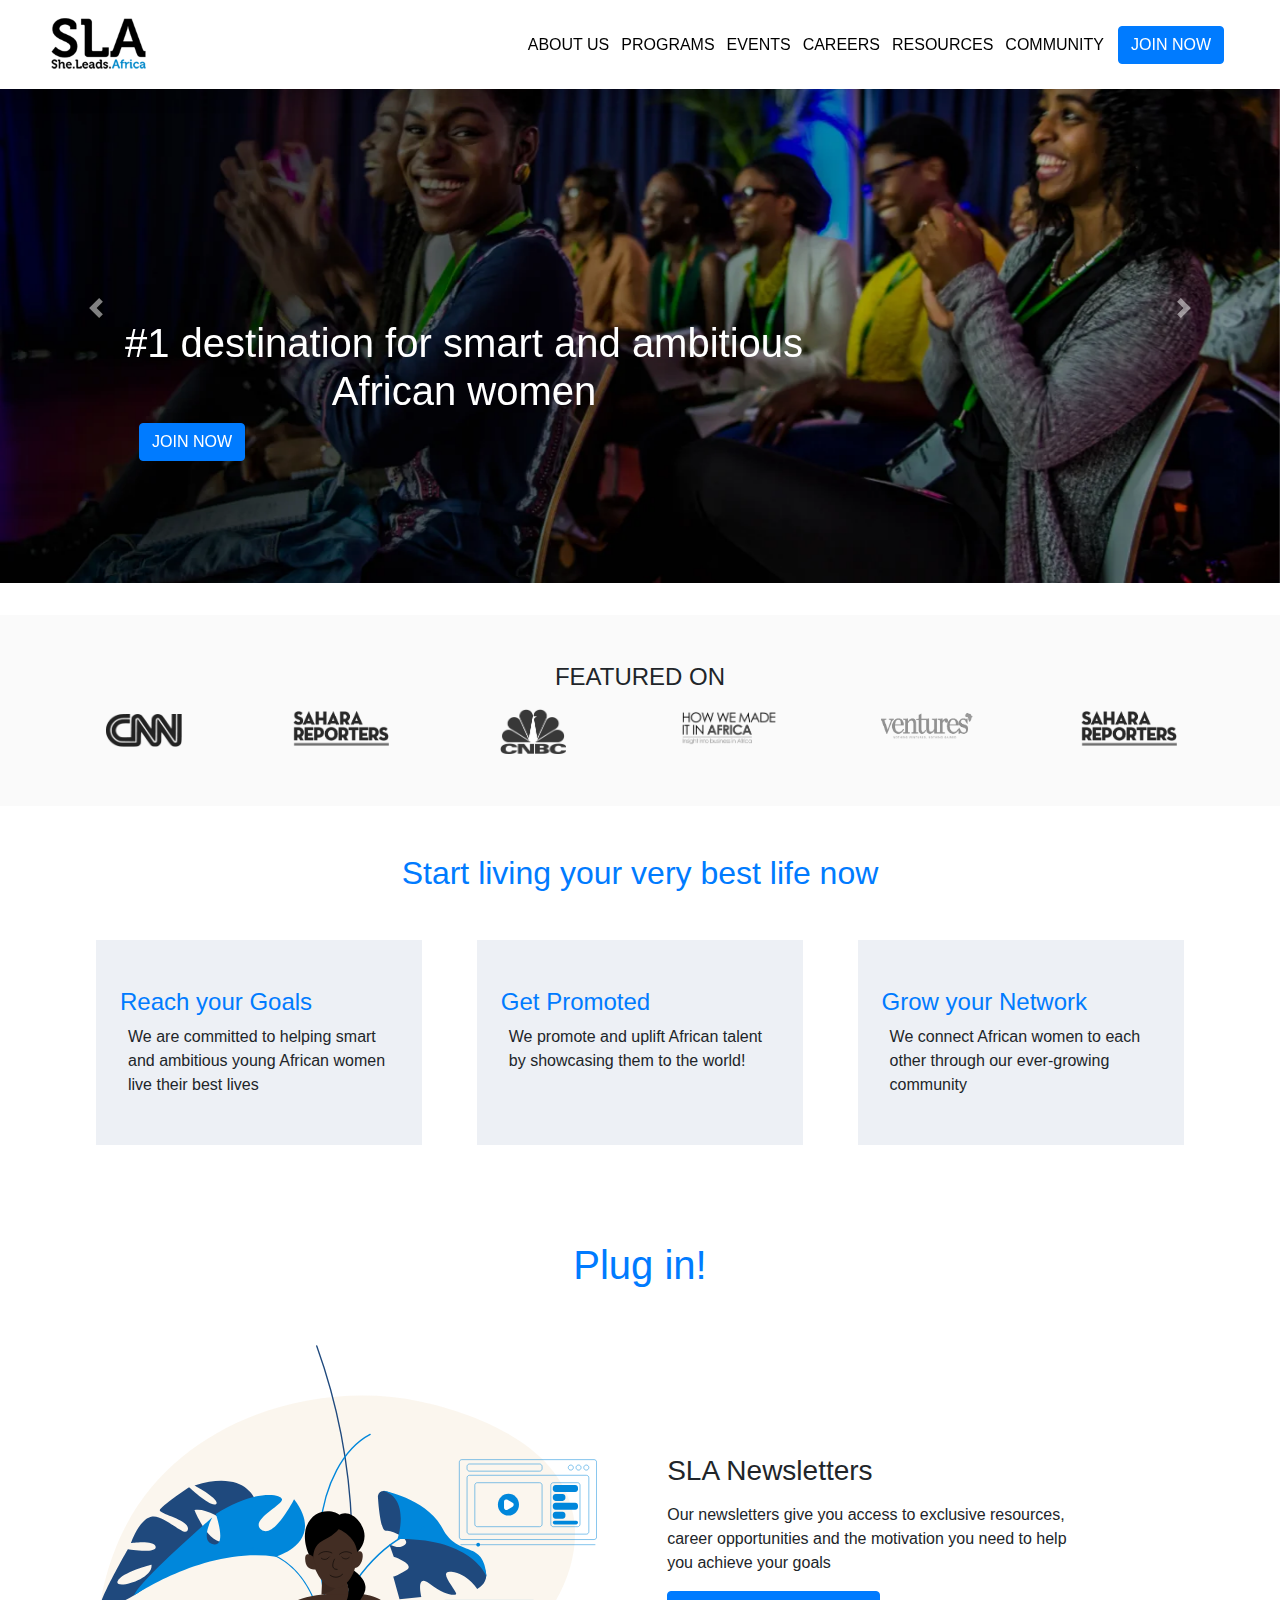
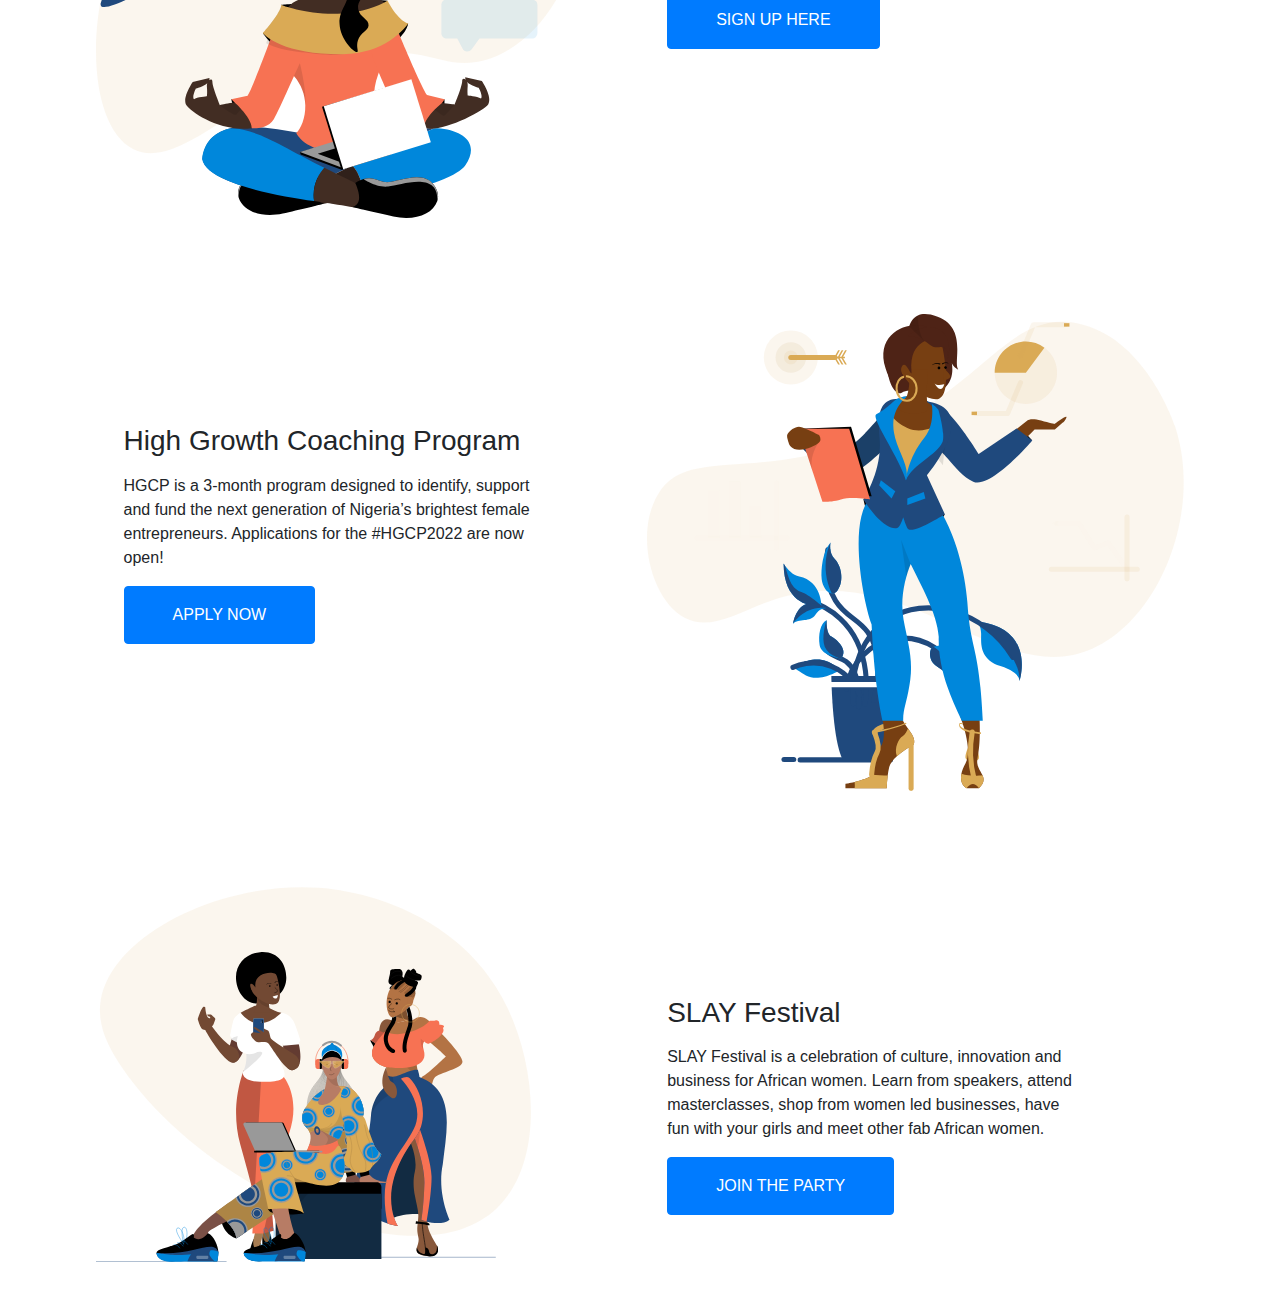
<file: index.html>
<!DOCTYPE html>
<html lang="en">

<head>
    <meta charset="UTF-8">
    <meta http-equiv="X-UA-Compatible" content="IE=edge">
    <meta name="viewport" content="width=device-width, initial-scale=1.0">
    <link rel="stylesheet" href="https://stackpath.bootstrapcdn.com/font-awesome/4.7.0/css/font-awesome.min.css">
    <link rel="stylesheet" href="https://cdn.jsdelivr.net/npm/bootstrap@4.6.1/dist/css/bootstrap.min.css">
    <link rel="stylesheet" href="./index.css">


    <title>She.Leads.African</title>
</head>

<body>

    <nav class="navbar   navbar-expand-md bg-white navbar-dark text-dark shadow py-3 px-5 fixed-top">

        <div class="">
            <img src="./images/she.PNG" alt="">
        </div>



        <!-- Toggler/collapsibe Button -->
        <button class="navbar-toggler" type="button" data-toggle="collapse" data-target="#collapsibleNavbar">
            <span class="navbar-toggler-icon"></span>
        </button>

        <!-- Navbar links -->
        <div class="collapse navbar-collapse d-flex justify-content-end " id="collapsibleNavbar">
            <ul class="navbar-nav ">

                <button class="">ABOUT US
                    <div class=" whyspring shadow rounded text-dark">
                        <div>
                            <p>WHO ARE WE</p>
                            <p>OUR JOURNEY</p>
                        </div>
                    </div>
                </button>
                <button class="">PROGRAMS
                    <div class=" whyspring shadow rounded text-dark">
                        <div>
                            <p>WHO ARE WE</p>
                            <p>OUR JOURNEY</p>
                        </div>
                    </div>
                </button>
                <button class="">EVENTS
                    <div class=" whyspring shadow rounded text-dark">
                        <div>
                            <p>WHO ARE WE</p>
                            <p>OUR JOURNEY</p>
                        </div>
                    </div>
                </button>
                <button class="">CAREERS

                </button>
                <button class="">RESOURCES

                </button>
                <button class="">COMMUNITY
                    <div class=" whyspring shadow rounded text-dark">
                        <div>
                            <p>WHO ARE WE</p>
                            <p>OUR JOURNEY</p>
                        </div>
                    </div>
                </button>


                <li class="nav-item">
                    <a class="nav-link " href="">
                        <button class="btn btn-primary">JOIN NOW</button>
                    </a>
                </li>
            </ul>
        </div>
    </nav>

    <div id="demo" class="carousel slide hhh" data-ride="carousel">
        <ul class="carousel-indicators">
            <li data-target="#demo" data-slide-to="0" class="active"></li>
            <li data-target="#demo" data-slide-to="1"></li>

        </ul>
        <div class="carousel-inner ">
            <div class="carousel-item active">
                <img src="./images/Hero-image-1.webp" alt="Los Angeles" width="1100" height="500">
                <div class="carousel-caption wii  ">
                    <h1 class="caro">#1 destination for smart and ambitious African women</h1>
                    <button class="btn btn-primary car">JOIN NOW</button>
                </div>
            </div>
            <div class="carousel-item">
                <img src="./images/shee.PNG" alt="Chicago" width="1100" height="500">

            </div>

        </div>
        <a class="carousel-control-prev" href="#demo" data-slide="prev">
            <span class="carousel-control-prev-icon"></span>
        </a>
        <a class="carousel-control-next" href="#demo" data-slide="next">
            <span class="carousel-control-next-icon"></span>
        </a>
    </div>

    <div class="p-5 feature">
        <h4 class="d-flex justify-content-center pb-2">
            FEATURED ON
        </h4>
        <div class="d-flex w-100 justify-content-around ">
            <div>
                <img src="./images/cnn.PNG" alt="">
            </div>
            <div>
                <img src="./images/sahara.PNG" alt="">
            </div>

            <div>
                <img src="./images/cnbc.PNG" alt="">
            </div>
            <div>
                <img src="./images/how.PNG" alt="">
            </div>
            <div>
                <img src="./images/venture.PNG" alt="">

            </div>
            <div>
                <img src="./images/sahara.PNG" alt="">
            </div>
        </div>

    </div>

    <section class="px-5 ">
        <div class="p-5">
            <h2 class=" text-primary d-flex justify-content-center">
                Start living your very best life now
            </h2>
            <div>
                <div class="d-flex justify-content-between mt-5">
                    <div class=" py-5 p-4 reach  " style="width: 30%;">
                        <h4 class="text-primary">
                            Reach your Goals
                        </h4>
                        <div class="px-2">
                            We are committed to helping smart and ambitious young African women live their best lives

                        </div>
                    </div>
                    <div class=" py-5 p-4 reach  " style="width: 30%;">
                        <h4 class="text-primary">
                            Get Promoted
                        </h4>
                        <div class="px-2">
                            We promote and uplift African talent by showcasing them to the world!

                        </div>
                    </div>
                    <div class=" py-5 p-4 reach  " style="width: 30%;">
                        <h4 class="text-primary">
                            Grow your Network
                        </h4>
                        <div class="px-2">
                            We connect African women to each other through our ever-growing community
                        </div>
                    </div>
                </div>
            </div>
        </div>

    </section>

    <div class="d-flex justify-content-center mt-5">
        <h1 class="text-primary">Plug in!</h1>
    </div>

    <section class="px-5">
        <div class="flex p-5 ">
            <div class="wii">
                <img src="./images/she1_files/MMI.svg" alt="">
            </div>
            <div class="wii fif">
                <div class="high">
                    <h3>SLA Newsletters</h3>
                    <div class="mt-3">
                        Our newsletters give you access to exclusive resources, career opportunities and the motivation
                        you need to help you achieve your goals
                    </div>
                    <button class="btn btn-primary py-3 mt-3 px-5">SIGN UP HERE</button>
                </div>
            </div>



        </div>
    </section>
    <section class="px-5">
        <div class="flex p-5">
            <div>
                <div class="high">
                    <h3>High Growth Coaching Program</h3>
                    <div class="mt-3">
                        HGCP is a 3-month program designed to identify, support and fund the next generation of
                        Nigeria’s brightest female entrepreneurs. Applications for the #HGCP2022 are now open!
                    </div>
                    <button class="btn btn-primary py-3 mt-3 px-5">APPLY NOW</button>
                </div>
            </div>


            <div>
                <img src="./images/she1_files/HGCP.svg" alt="">
            </div>
        </div>
    </section>
    <section class="px-5">
        <div class="flex p-5 ">
            <div class="wii">
                <img src="./images/she1_files/slay-festival.svg" width="80%" alt="">
            </div>
            <div class="wii fif">
                <div class="high">
                    <h3>SLAY Festival</h3>
                    <div class="mt-3">
                        SLAY Festival is a celebration of culture, innovation and business for African women. Learn from
                        speakers, attend masterclasses, shop from women led businesses, have fun with your girls and
                        meet other fab African women.
                    </div>
                    <button class="btn btn-primary py-3 mt-3 px-5">JOIN THE PARTY</button>
                </div>
            </div>



        </div>
    </section>

</body>

</html>
<script src="https://cdn.jsdelivr.net/npm/jquery@3.6.0/dist/jquery.slim.min.js"></script>
<script src="https://cdn.jsdelivr.net/npm/popper.js@1.16.1/dist/umd/popper.min.js"></script>
<script src="https://cdn.jsdelivr.net/npm/bootstrap@4.6.1/dist/js/bootstrap.bundle.min.js"></script>
</file>
<file: index.css>
a {
    text-decoration: none;
    color: black;
}

.carousel-inner img {
    width: 100%;
    height: 100%;
}

.hhh {
    height: 615px;
}



.caro {

    margin-top: -35%;
    margin-left: -15%;
}

.car {
    margin-left: -100%;
}

.feature {
    background-color: #FAFAFA;
}

.reach {

    background-color: #EDF0F5;
}

.reach:hover {
    box-shadow: 1px 1px 4px 5px #EDF0F5;

}

button {
    background-color: transparent;
    border: none;
}

button:focus .whyspring {
    display: inherit;
}

button {
    background-color: transparent;
    border: none;
    /* margin-right: 30px; */

}

button:focus .whyspring {
    display: inherit;
}

/* :hover{
        background-color: #323A45;
        height: 100%;
    } */

.whyspring {
    width: 180px;
    height: fit-content;
    position: absolute;
    background-color: #FFFFFF;
    top: 60px;
    display: flex;
    justify-content: center;
    text-align: left;
    padding: 20px;
    z-index: 30000;
    display: none;
}

.high {
    padding-top: 20%;
    padding-left: 5%;
    padding-right: 5%;
    width: 85%;
}

.flex {
    display: flex;
}

.wii {
    width: 50%;
}

@media(max-width:720px) {
    .flex {
        display: block;
    }

    .wii {
        width: 100%;
    }

}
</file>
